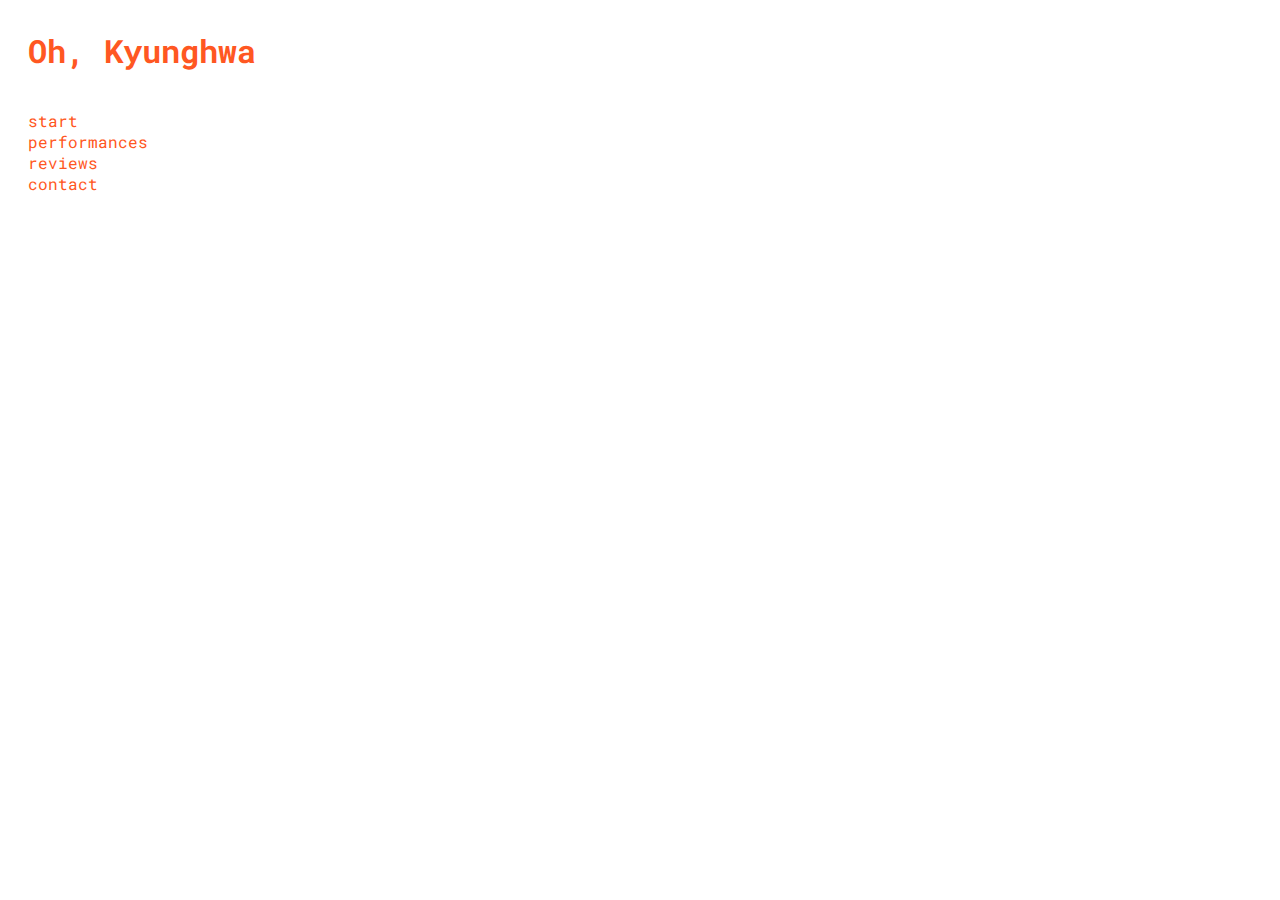
<file: index.html>
<!doctype>
<html>
    <head>
      <meta name="viewport" content="width=device-width, initial-scale=1">

       <title>homepage</title>
       
       <link href="https://fonts.googleapis.com/css?family=Roboto+Mono&display=swap" rel="stylesheet">
       <link rel="stylesheet" type="text/css" href="Oh,kyunghwa.css">
   
     </head>
        <body>
          <div class="container" style= "font-family: 'Roboto Mono', monospace">
           <header>
                <h1><a href="index.html"> Oh, Kyunghwa </a>
                </h1>
           </header>
               <section class="content">
                <nav>
                    <ul>
                        <li><a href="start.html" class="list">start</a></li>
                        
                        <li><a href="performances.html" class="list">performances</a></li> 

                        <li><a href="reviews.html" class="list">reviews</a></li> 

                        <li><a href="contact.html" class="list">contact</a></li>

                    </ul>
                </nav>
                <main>
                   <div class="video">
<iframe width="560" height="315" src="https://www.youtube.com/embed/qtUSwdRBmM0" frameborder="0" allow="accelerometer; autoplay; encrypted-media; gyroscope; picture-in-picture" allowfullscreen></iframe>

</div>
        
                </main> 

               </section>
           

            </div>
        </body>
   
</html>
</file>
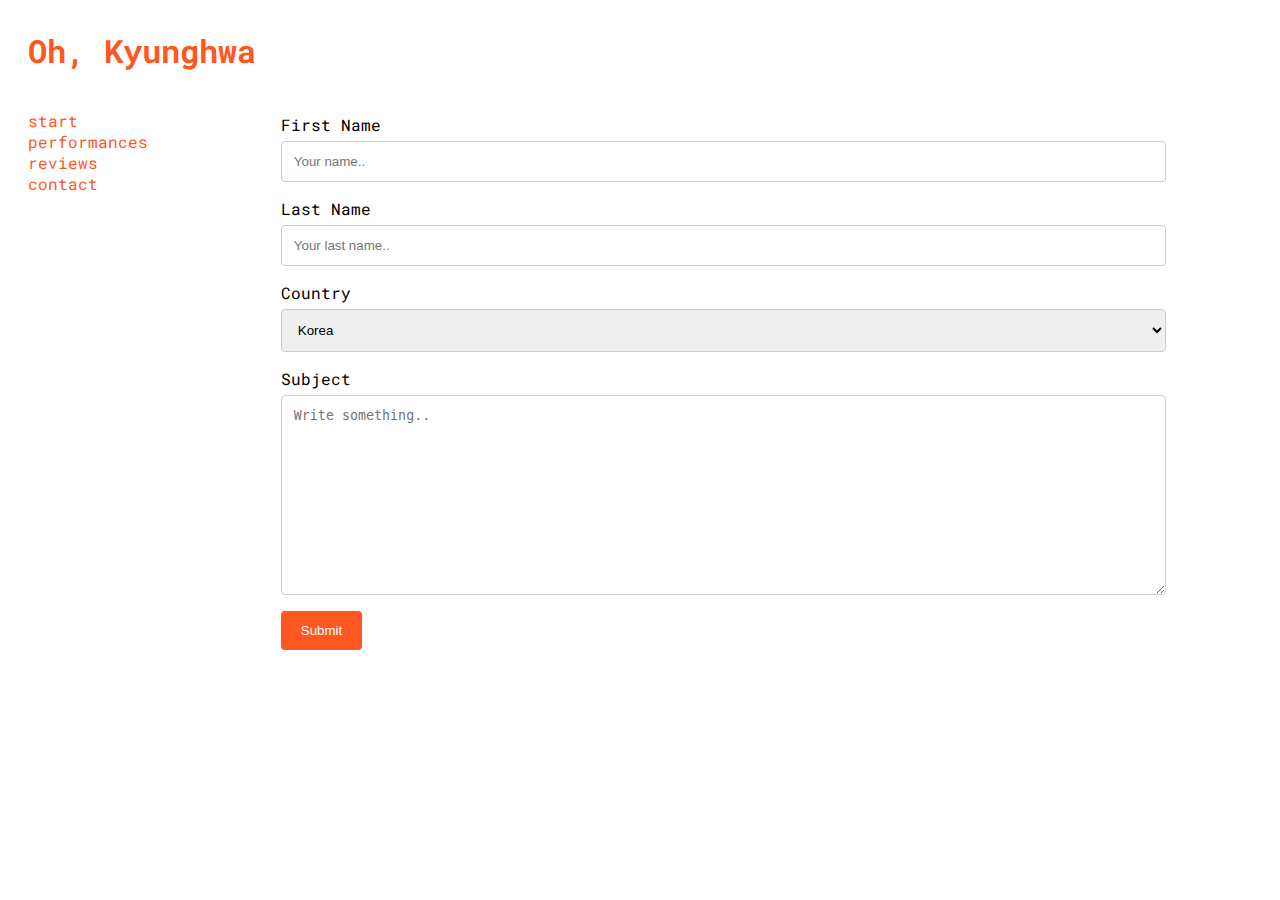
<file: contact.html>
<!doctype>
<html>
    <head>
      <meta name="viewport" content="width=device-width, initial-scale=1">

       <title>homepage</title>
       <link href="https://fonts.googleapis.com/css?family=Roboto+Mono&display=swap" rel="stylesheet">

       <link rel="stylesheet" type="text/css" href="Oh,kyunghwa.css">
 </head>
        <body>
          <div class="container" style= "font-family: 'Roboto Mono', monospace">
           <header>
                <h1><a href="index.html"> Oh, Kyunghwa </a>
                </h1>
                </header>
               <section class="content">
                <nav>
                    <ul>
                
                        <li><a href="start.html" class="list">start</a></li>
                        
                        <li><a href="performances.html" class="list">performances</a></li>

                        <li><a href="reviews.html" class="list">reviews</a></li>

                        <li><a href="contact.html" class="list">contact</a></li>

                    </ul>
                </nav>
                <main>
             <div class="container">
  <form action="action_page.php">

    <label for="fname">First Name</label>
    <input type="text" id="fname" name="firstname" placeholder="Your name..">

    <label for="lname">Last Name</label>
    <input type="text" id="lname" name="lastname" placeholder="Your last name..">

    <label for="country">Country</label>
    <select id="country" name="country">
      <option value="Korea">Korea</option>
      <option value="Germany">Germany</option>
      <option value="USA">USA</option>
    </select>

    <label for="subject">Subject</label>
    <textarea id="subject" name="subject" placeholder="Write something.." style="height:200px"></textarea>

    <input type="submit" value="Submit">

  </form>
</div>
        
                </main> 

               </section>
           

            </div>
        </body>
   
</html>
</file>
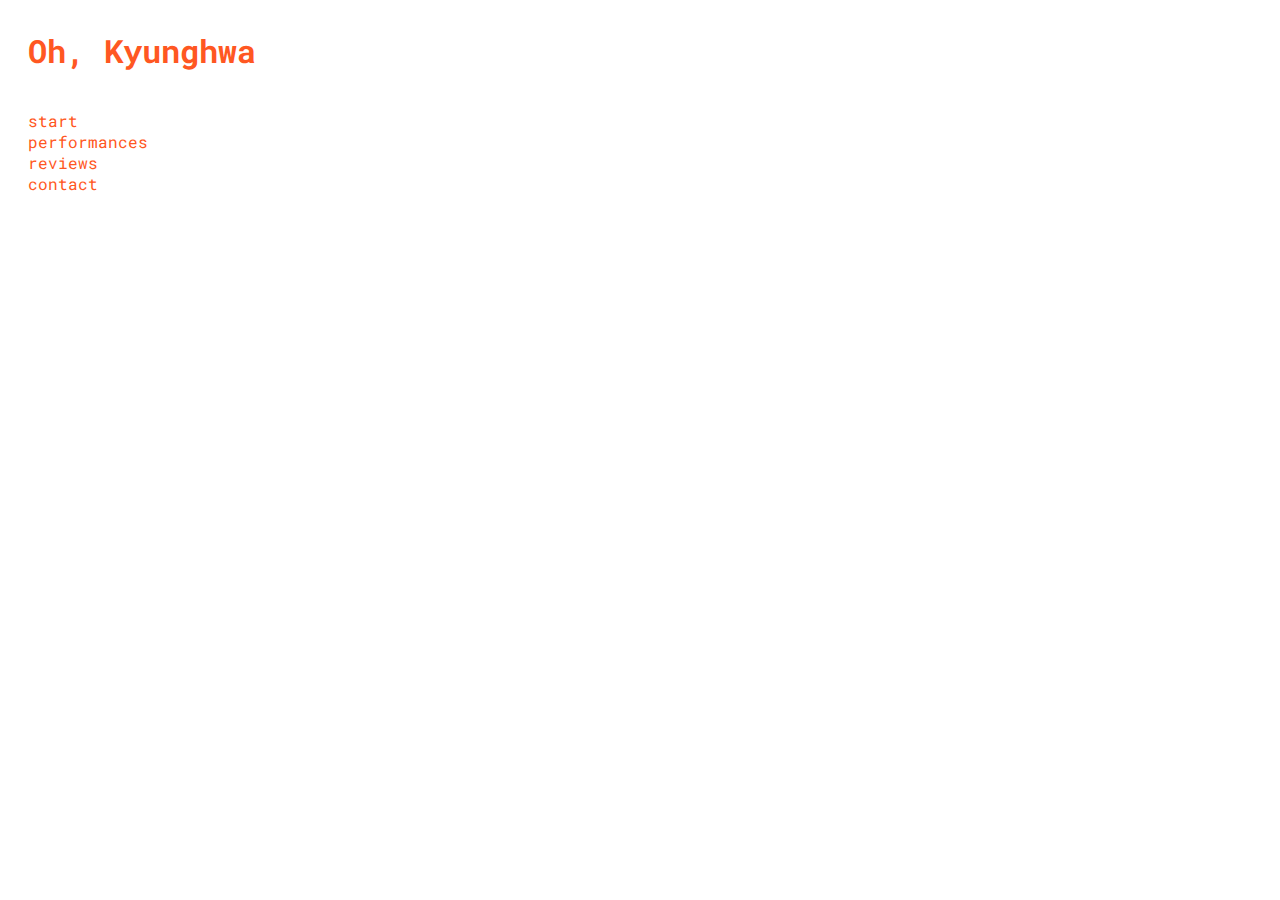
<file: Oh,kyunghwa.html>
<!doctype>
<html>
    <head>
      <meta name="viewport" content="width=device-width, initial-scale=1">

       <title>homepage</title>
       
       <link href="https://fonts.googleapis.com/css?family=Roboto+Mono&display=swap" rel="stylesheet">
       <link rel="stylesheet" type="text/css" href="Oh,kyunghwa.css">
   
     </head>
        <body>
          <div class="container" style= "font-family: 'Roboto Mono', monospace">
           <header>
                <h1><a href="Oh,Kyunghwa.html"> Oh, Kyunghwa </a>
                </h1>
           </header>
               <section class="content">
                <nav>
                    <ul>
                        <li><a href="start.html" class="list">start</a></li>
                        
                        <li><a href="performances.html" class="list">performances</a></li> 

                        <li><a href="reviews.html" class="list">reviews</a></li> 

                        <li><a href="contact.html" class="list">contact</a></li>

                    </ul>
                </nav>
                <main>
                   <div class="video">
<iframe width="560" height="315" src="https://www.youtube.com/embed/qtUSwdRBmM0" frameborder="0" allow="accelerometer; autoplay; encrypted-media; gyroscope; picture-in-picture" allowfullscreen></iframe>

</div>
        
                </main> 

               </section>
           

            </div>
        </body>
   
</html>
</file>
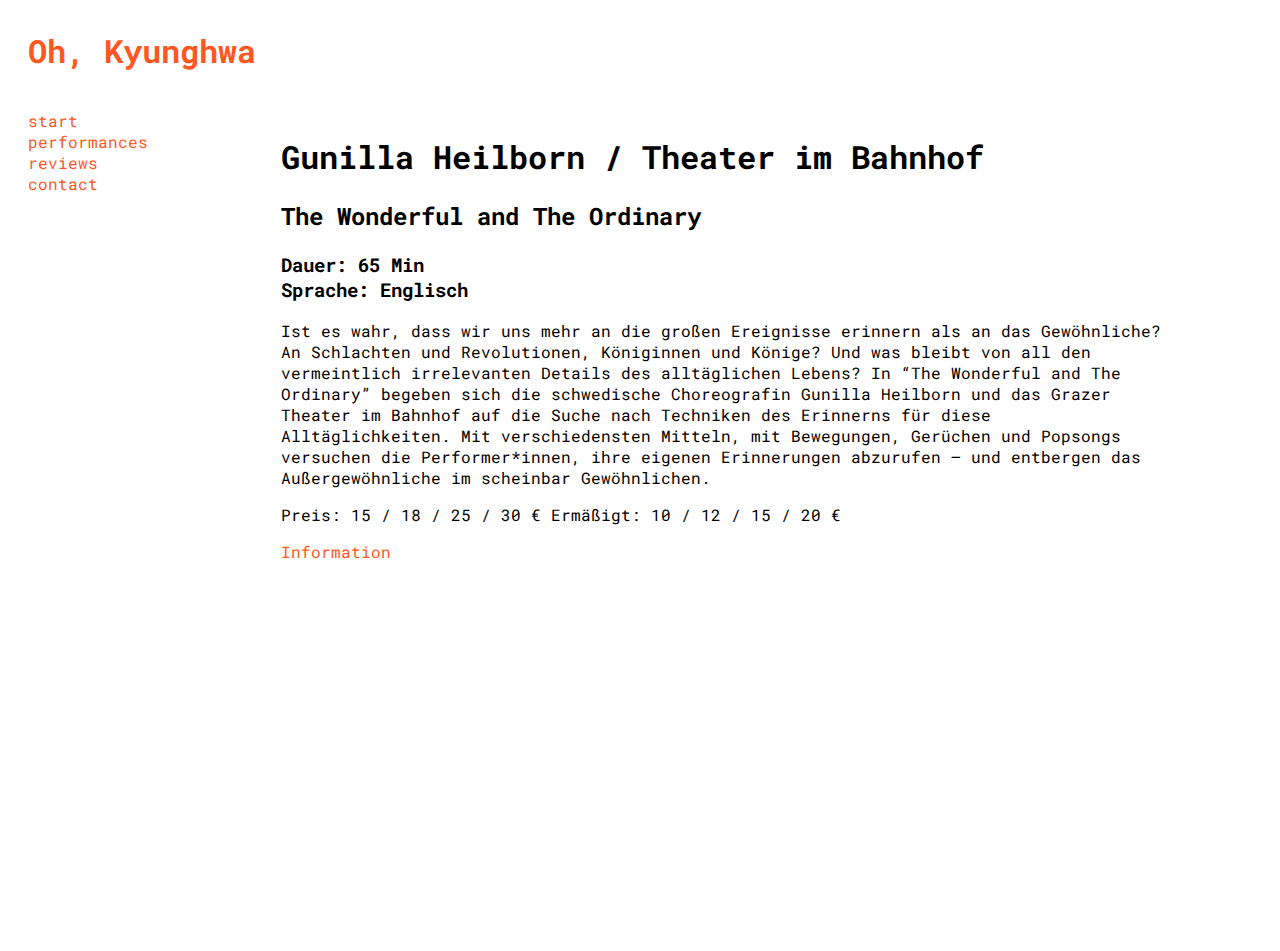
<file: performances.html>
<!doctype>
<html>
    <head>
      <meta name="viewport" content="width=device-width, initial-scale=1">

       <title>homepage</title>
       <link href="https://fonts.googleapis.com/css?family=Roboto+Mono&display=swap" rel="stylesheet">

       <link rel="stylesheet" type="text/css" href="Oh,kyunghwa.css">
 </head>
        <body>
          <div class="container" style= "font-family: 'Roboto Mono', monospace">
           <header>
                <h1><a href="index.html"> Oh, Kyunghwa </a>
                </h1>
                </header>
               <section class="content">
                <nav>
                    <ul>
                        <li><a href="start.html" class="list">start</a></li>
                        
                        <li><a href="performances.html" class="list">performances</a></li> 

                        <li><a href="reviews.html" class="list">reviews</a></li> 

                        <li><a href="contact.html" class="list">contact</a></li>

                    </ul>
                </nav>
                <main>
<h1>Gunilla Heilborn / Theater im Bahnhof </h1>
<h2>The Wonderful and The Ordinary</h2>
<h3>Dauer: 65 Min
<br>
Sprache: Englisch
    </h3>
               <p>
                   Ist es wahr, dass wir uns mehr an die großen Ereignisse erinnern als an das Gewöhnliche? An Schlachten und Revolutionen, Königinnen und Könige? Und was bleibt von all den vermeintlich irrelevanten Details des alltäglichen Lebens? In “The Wonderful and The Ordinary” begeben sich die schwedische Choreografin Gunilla Heilborn und das Grazer Theater im Bahnhof auf die Suche nach Techniken des Erinnerns für diese Alltäglichkeiten. Mit verschiedensten Mitteln, mit Bewegungen, Gerüchen und Popsongs versuchen die Performer*innen, ihre eigenen Erinnerungen abzurufen – und entbergen das Außergewöhnliche im scheinbar Gewöhnlichen.


               </p>
               <p>
               Preis: 15 / 18 / 25 / 30 € 
                   Ermäßigt: 10 / 12 / 15 / 20 €  </p>
                   <a href="https://www.tanzimaugust.de/service/tickets/">Information</a> 
                   <br>
                   <br>
                   
                   <iframe title="vimeo-player" src="https://player.vimeo.com/video/238277513" width="640" height="360" frameborder="0" allowfullscreen></iframe>
                </main> 

               </section>
           

            </div>
        </body>
   
</html>
</file>
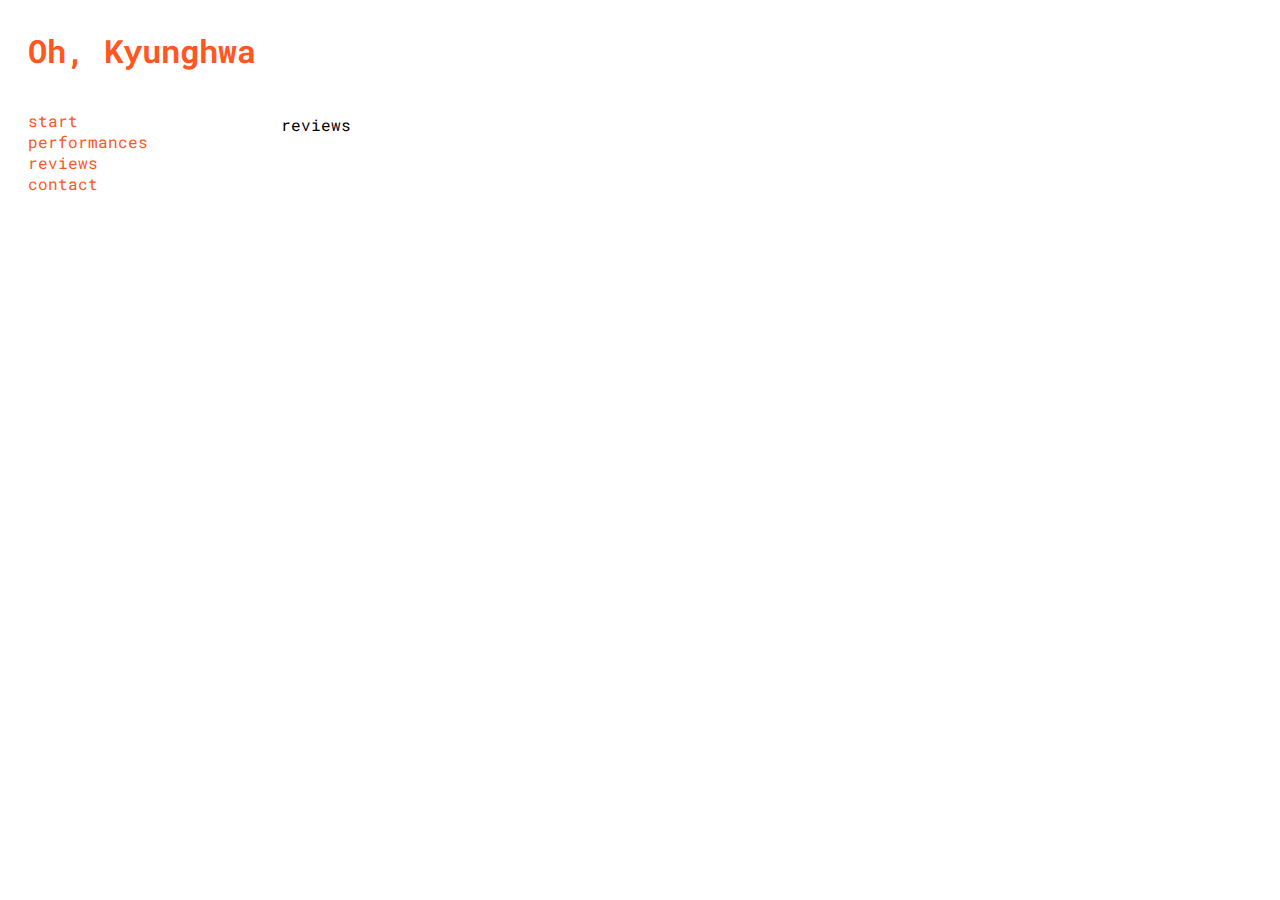
<file: reviews.html>
<!doctype>
<html>
    <head>
      <meta name="viewport" content="width=device-width, initial-scale=1">

       <title>homepage</title>
       <link href="https://fonts.googleapis.com/css?family=Roboto+Mono&display=swap" rel="stylesheet">
       <link rel="stylesheet" type="text/css" href="Oh,kyunghwa.css">
</head>
        <body>
          <div class="container" style= "font-family: 'Roboto Mono', monospace">
                
           <header>
                <h1><a href="index.html"> Oh, Kyunghwa </a>
                </h1>
                </header>
               <section class="content">
                <nav>
                    <ul>
                        <li><a href="start.html" class="list">start</a></li>
                        
                        <li><a href="performances.html" class="list">performances</a></li> 

                        <li><a href="reviews.html" class="list">reviews</a></li> 

                        <li><a href="contact.html" class="list">contact</a></li>

                    </ul>
                </nav>
                <main>
                  reviews
                </main> 

               </section>
           

            </div>
        </body>
    
</html>
</file>
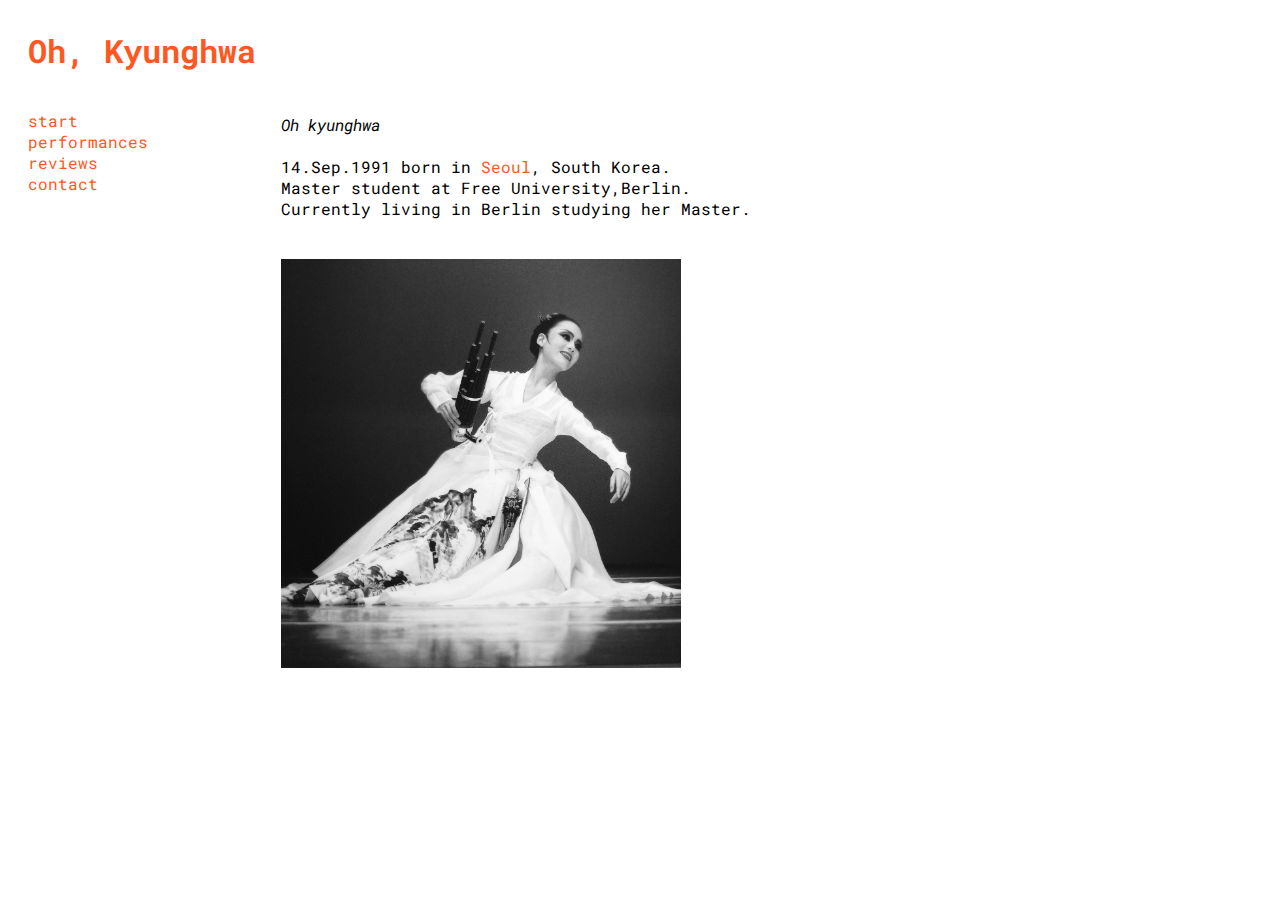
<file: start.html>
<!doctype>
<html>
    <head>
      <meta name="viewport" content="width=device-width, initial-scale=1">

       <title>homepage</title>
       <link href="https://fonts.googleapis.com/css?family=Roboto+Mono&display=swap" rel="stylesheet">

       <link rel="stylesheet" type="text/css" href="Oh,kyunghwa.css">
  </head>
        <body>
          <div class="container" style= "font-family: 'Roboto Mono', monospace">
           <header>
                <h1><a href="index.html"> Oh, Kyunghwa </a>
                </h1>
                </header>
               <section class="content">
                <nav>
                    <ul>
                        <li><a href="start.html" class="list">start</a></li>
                        
                        <li><a href="performances.html" class="list">performances</a></li> 

                        <li><a href="reviews.html" class="list">reviews</a></li> 

                        <li><a href="contact.html" class="list">contact</a></li>

                    </ul>
                </nav>
                <main>
              <p2><em>Oh kyunghwa</em></p2>
              <br>
              <br>
               14.Sep.1991 born in <a href="https://en.wikipedia.org/wiki/Seoul" target="_blank">Seoul</a>, South Korea.  
               <br>  
Master student at Free University,Berlin.
    
   
     <br>
     Currently living in Berlin studying her Master.
    
       <br>
    <img src="na.jpg" style= "width:400px; padding-top:40px;">
                </main> 

               </section>
           

            </div>
        </body>
  
</html>
</file>
<file: Oh,kyunghwa.css>
<style>
    

    .container {
        padding: 20px 20px 20px 20px;  
        font-family: 'Roboto Mono', monospace;

    }

    header { 
        display: flex;
        flex-direction: row;
        justify-content: flex-start;
        padding-left: 20px;
    }

    section {
        display: flex;
        flex-direction: row;
        justify-content: flex-start;
    }

    nav {
        width: 20%;
        padding-left: 20px;

    }

   

    ul {
        list-style-type: none;
        padding: 0;
    }

    main {
        width: 70%;
        padding-top:20px;
    }

    .video 
       {
    position: relative;
    width: 100%;
    height: 0;
    padding-bottom: 56.25%;
}

   

    .video iframe {
    position: absolute;
    top: 0;
    left: 0;
    width: 100%;
    height: 100%;

    }

    a {
        color: #ff5722;
        text-decoration: none;

    }
    a:visited {
        text-decoration: none;
    }
    a:hover {
        color:gray;
        cursor: pointer;
    }
          
    input[type=text], select, textarea {
        width: 100%; /* Full width */
        padding: 12px; /* Some padding */  
        border: 1px solid #ccc; /* Gray border */
        border-radius: 4px; /* Rounded borders */
        box-sizing: border-box; /* Make sure that padding and width stays in place */
        margin-top: 6px; /* Add a top margin */
        margin-bottom: 16px; /* Bottom margin */
        resize: vertical /* Allow the user to vertically resize the textarea (not horizontally) */
    }

    input[type=submit] {
      background-color: #ff5722;
      color: white;
      padding: 12px 20px;
      border: none;
      border-radius: 4px;
      cursor: pointer;
    }

    input[type=submit]:hover {
      background-color: darkgrey;
    }


     @media (max-width: 575.98px) {
        section {
            flex-direction: column;
        }
        
        nav {
            width: 100%;
            padding-left: 20px;

        }
        
        li {
            display: inline;
            
        }
         
         main {
            width: 100%;     
        } 
        
        iframe {
            width: 100%;
            height: 100%;
        }
    }

</style>
</file>
